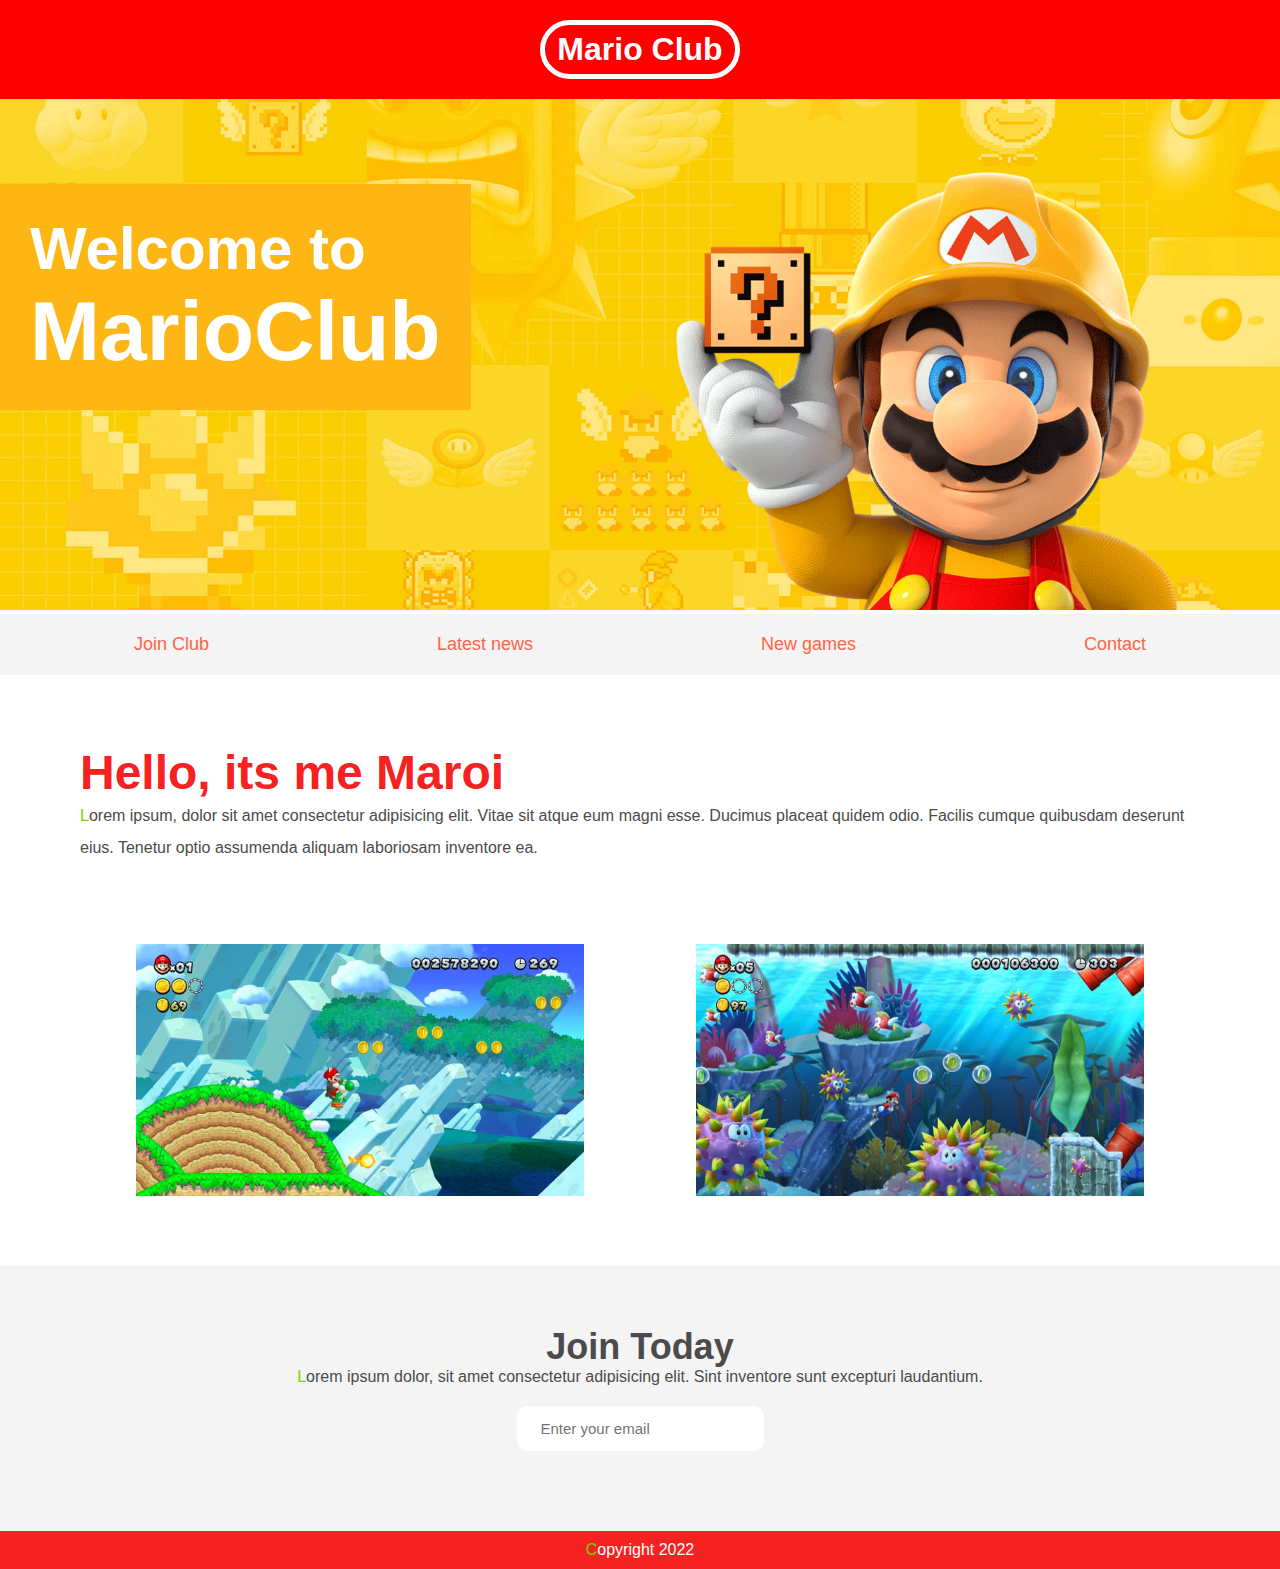
<file: index.html>
<!DOCTYPE html>
<html lang="en">
<head>
  <meta charset="UTF-8">
  <meta http-equiv="X-UA-Compatible" content="IE=edge">
  <meta name="viewport" content="width=device-width, initial-scale=1.0">
  <link rel="stylesheet" href="styles.css">
  <title>Document</title>
</head>
<body>
  <header>
    <h1>Mario Club</h1>
  </header>
  <section class="banner">
    <img src="image/banner.png" alt="Mario Pics">
    <div class="welcome">
      <h2>Welcome to <br><span>MarioClub</span> </h2>
    </div>
  </section>
  <nav class="main-nav" >
    <ul>
      <li><a href="#" class="join_club">Join Club</a></li>
      <li><a href="#">Latest news</a></li>
      <li><a href="#">New games</a></li>
      <li><a href="#">Contact</a></li>
    </ul>
  </nav>
  <main>
    <article>
      <h2>Hello, its me Maroi</h2>
      <p>Lorem ipsum, dolor sit amet consectetur adipisicing elit. Vitae sit atque eum magni esse. Ducimus placeat quidem odio. Facilis cumque quibusdam deserunt eius. Tenetur optio assumenda aliquam laboriosam inventore ea.</p>
    </article>
    <div class="image">
      <div><img src="image/thumb-1.png" alt="Maroi2"></div>
      <div><img src="image/thumb-2.png" alt="Maroi3"></div>
    </div>
  </main>
  <section class="join">
    <h2>Join Today</h2>
    <p>Lorem ipsum dolor, sit amet consectetur adipisicing elit. Sint inventore sunt excepturi laudantium.</p>
    <form action="">
      <input type="email" placeholder="Enter your email" required>
    </form>
  </section>
  <footer>
    <p>Copyright 2022</p>
  </footer>
</body>
</html>
</file>
<file: styles.css>
*{
  margin: 0;
  padding: 0;
  font-family: 'Segoe UI', Tahoma, Geneva, Verdana, sans-serif;
}

p::first-letter{
  color: #71d300;
}

header{
  position: fixed;
  background-color: red;
  z-index: 1;
  padding: 20px 0;
  top: 0;
  left: 0;
  width: 100%;
  text-align: center;
}
header h1{
  color: white;
  padding: 6px 12px;
  border: 5px solid white;
  border-radius: 35px;
  display: inline-block;
}

.banner{
  position: relative;
}

.welcome{
  position: absolute;
  left: 0;
  top: 30%;
  font-size: 40px;
}

.banner img{
  max-width: 100%;
}

.welcome h2{
  background-color: #FEB614;
  color: white;
  padding: 30px;  
  
}

.welcome span{
  font-size: 1.4em;
}

nav {
  background-color: #f4f4f4;
  padding: 20px;
  position: sticky;
  top: 90px;
}

.main-nav li a{
  color: tomato;
  text-decoration: none;
  font-size: 18px;
}

.main-nav li a:hover {
  text-decoration: underline;
}

li{
  list-style: none;
}

nav ul{
  display: flex;
  justify-content: space-around;
}

.join_club{
  color: #f62222;
}

main {
  max-width: 100%;
  width: 1200px;
  margin: 70px auto;
  padding: 0 40px;
  box-sizing: border-box;
}

article h2{
  font-size: 48px;
  color: #f62222;
}

article p {
  color: #4b4b4b;
  line-height: 2em;
}

.image {
  display: flex;
  margin-top: 80px;
  justify-content: space-around;
  align-items: center;
}

.image div{
  width: 448px;
  height: 252px;
}

.image div img{
  width: 100%;
  height: 100%;
}

.join{
  background-color: #f4f4f4;
  text-align: center;
  color: #4b4b4b;
  padding: 60px 50px;
}

.join h2{
  font-size: 36px;
}

form input{
  padding: 10px 20px;
  font-size: 15px;
  border-radius: 10px;
  outline: none;
  margin: 20px 0;
  border: 4px solid white;
}


form input:focus {
  border: 4px dashed #4B4B4B;
  outline: none;
}

form input:valid {
  border: 4px solid #71d300;
}

footer{
  background-color: #f62222;
  color: white;
  padding: 10px;
  text-align: center;
}
</file>
